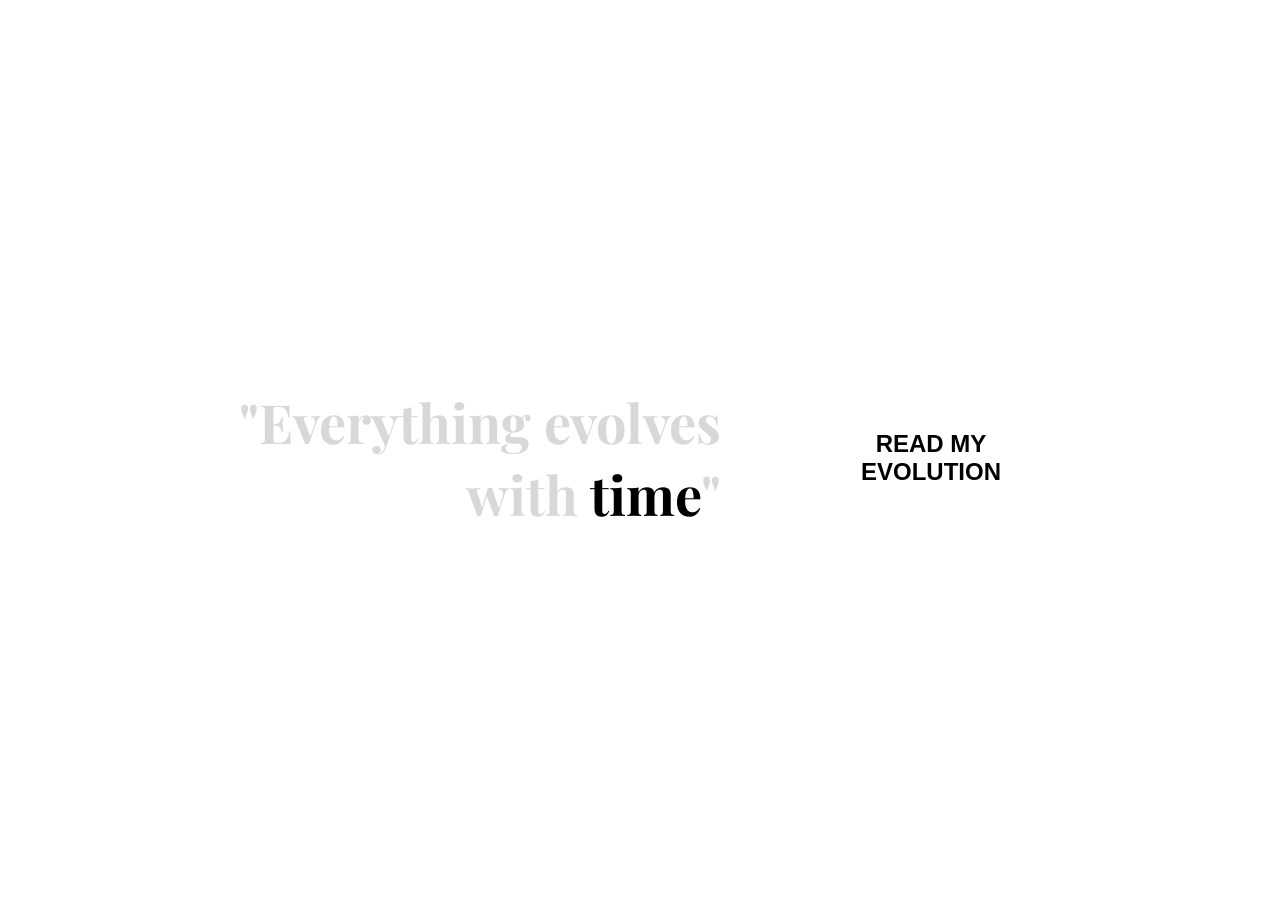
<file: index.html>
<!DOCTYPE html>
<html lang="en">
    <head>
        <meta charset="UTF-8">
        <title>Profile</title>
        <link rel="icon" href="favicon.png">

        <link rel="preconnect" href="https://fonts.googleapis.com">
        <link rel="preconnect" href="https://fonts.gstatic.com" crossorigin>
        <link href="https://fonts.googleapis.com/css2?family=Playfair+Display:wght@500&display=swap" rel="stylesheet">
        <style>
            body {
                display: flex;
                justify-content: center;
                align-items: center;
                height: 100vh;
                text-align: right;
                font-family: 'Playfair Display', serif;
            }
            a {
                text-decoration: none;
            }
            #quote {
                font-size: 36px;
                margin-right: 100px;
            }
            #next {
                height: 180px;
                width: 220px;
                opacity: 0;
                position: relative;
                border-radius: 20px;
                animation: fade-in 1s ease-in-out 2s forwards;
                transition: 1s box-shadow;
            }
            #next div {
                border-radius: 20px;
                position: absolute;
                height: 180px;
                width: 220px;
                background: white;
                text-align: center;
                display: flex;
                flex-direction: column;
                justify-content: center;
            }
            #next h1 {
                padding: 25px 25px;
                color: black;
                font-family: Arial, Helvetica, sans-serif;
            }
            #next:hover {
                box-shadow: 0 5px 35px 0px rgba(0,0,0,.15);
            }
            .fade-out {
                animation: fade-out 4.5s ease-in-out forwards;
                -webkit-animation: fade-out 4.5s ease-in-out forwards;
            }
            @keyframes fade-out {
                from {
                    opacity: 1;
                }
                to {
                    opacity: 0.15;
                }
            }
            @-webkit-keyframes fade-out {
                from {
                    opacity: 1;
                }
                to {
                    opacity: 0.1;
                }
            }
            @keyframes fade-in {
                from {
                    opacity: 0;
                }
                to {
                    opacity: 1;
                }
            }
            @-webkit-keyframes fade-in {
                from {
                    opacity: 0;
                }
                to {
                    opacity: 1;
                }
            }
        </style>
    </head>
    <body>
        <section id="quote">
            <h1>
                <span class="fade-out">"Everything evolves<br> with </span>time<span class="fade-out">"</span>
            </h1>
        </section>
        <section id="next">
            <div>
                <a href="egg.html">
                    <h1>READ MY EVOLUTION</h1>
                </a>
            </div>
        </section>
    </body>
</html>
</file>
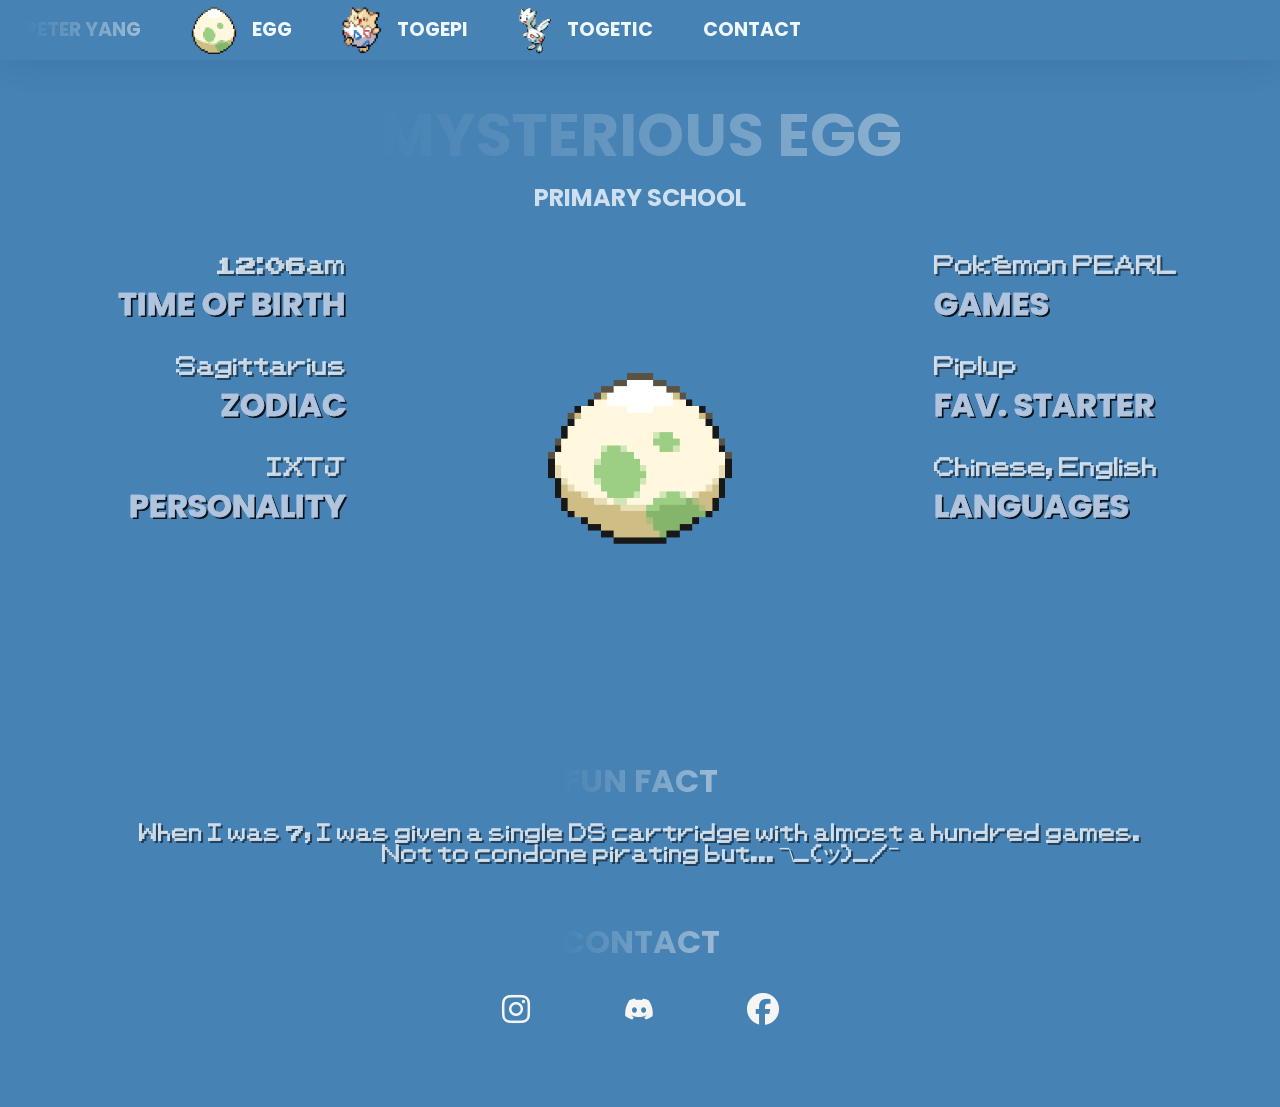
<file: egg.html>
<!DOCTYPE html>
<html lang="en">
    <head>
        <meta charset="UTF-8">
        <title>Stage 0</title>
        <link rel="icon" href="favicon.png">
        <link rel="stylesheet" href="style.css">
        <link rel="stylesheet" href="https://cdnjs.cloudflare.com/ajax/libs/font-awesome/6.1.2/css/all.min.css">
        <script src="script.js"></script>
    </head>
    <body>
        <nav>
            <a href="index.html">
                <strong class="glow">PETER YANG</strong>
            </a>
            <a href="egg.html">
                <img src="egg_icon.gif" class="icon_resize">
                <strong>EGG</strong>
            </a>
            <a href="togepi.html">
                <img src="togepi_icon.png" class="icon_resize">
                <strong>TOGEPI</strong>
            </a>
            <a href="togetic.html">
                <img src="togetic_icon.png" class="icon_resize">
                <strong>TOGETIC</strong>
            </a>
            <a href="#contact">
                <strong>CONTACT</strong>
            </a>
        </nav>
        <section id="content">
            <h1><strong>MYSTERIOUS EGG</strong></h1>
            <h1>PRIMARY SCHOOL</h1>
            <div class="grid-container">
                <div class="grid-item left">
                    <div>
                        <h2>TIME OF BIRTH</h2>
                        <h2 class="wave">TIME OF BIRTH</h2>
                        <span>12:06am</span>
                    </div>
                    <div>
                        <h2>ZODIAC</h2>
                        <h2 class="wave">ZODIAC</h2>
                        <span>Sagittarius</span>
                    </div>
                    <div>
                        <h2>PERSONALITY</h2>
                        <h2 class="wave">PERSONALITY</h2>
                        <span>IXTJ</span>
                    </div>
                </div>
                <a href="togepi.html">
                    <div class="grid-item pokemon-container">
                        <img src="togepi_egg.gif" class="pokemon2">
                        <img src="egg.gif" class="pokemon1">
                        <div>
                            <h3>Oh?<br>The egg is about to hatch!</h3>
                            <p>( Click <img src="cursor.png">&ensp;&ensp;&ensp;to proceed. )</p>
                        </div>
                    </div>
                </a>
                <div class="grid-item right">
                    <div>
                        <h2>GAMES</h2>
                        <h2 class="wave">GAMES</h2>
                        <span>Pokémon PEARL</span>
                    </div>
                    <div>
                        <h2>FAV. STARTER</h2>
                        <h2 class="wave">FAV. STARTER</h2>
                        <span>Piplup</span>
                    </div>
                    <div>
                        <h2>LANGUAGES</h2>
                        <h2 class="wave">LANGUAGES</h2>
                        <span>Chinese, English</span>
                    </div>
                </div>
            </div>
        </section>
        <section id="fact">
            <h2><strong class="glow">FUN FACT</strong></h2>
            <p>When I was 7, I was given a single DS cartridge with almost a hundred games.<br>Not to condone pirating but... ¯\_(ツ)_/¯</p>
        </section>
        <section id="contact">
            <h2><strong class="glow">CONTACT</strong></h2>
            <div class="icons">
                <a href="https://www.instagram.com/ypete__/" class="fa-brands fa-instagram fa-2xl" target="_blank"></a>
                <button onclick="copy()" class="fa-brands fa-discord fa-xl"></button>
                <a href="https://www.facebook.com/profile.php?id=100016269759986" class="fa-brands fa-facebook fa-2xl" target="_blank"></a>
            </div>
        </section>
    </body>
</html>
</file>
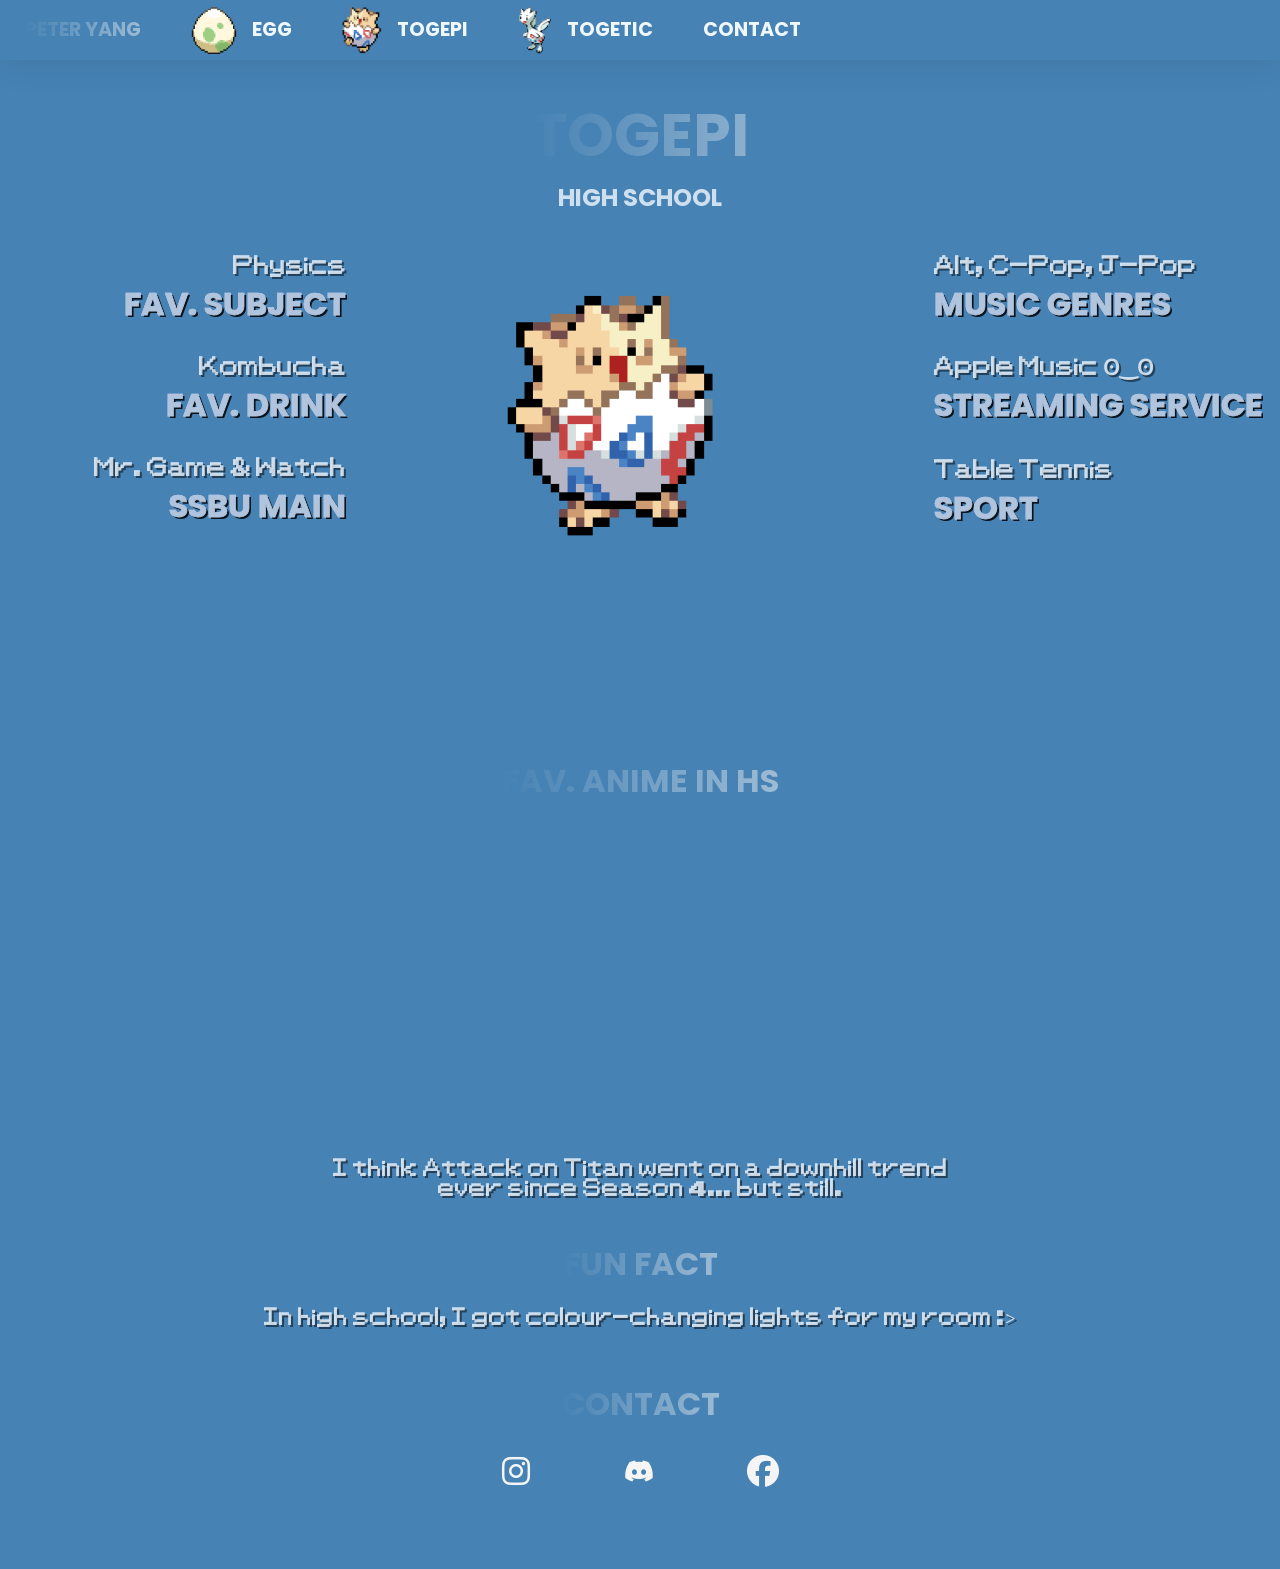
<file: togepi.html>
<!DOCTYPE html>
<html lang="en">
    <head>
        <meta charset="UTF-8">
        <title>Stage 1</title>
        <link rel="icon" href="favicon.png">
        <link rel="stylesheet" href="style.css">
        <link rel="stylesheet" href="https://cdnjs.cloudflare.com/ajax/libs/font-awesome/6.1.2/css/all.min.css">
        <script src="script.js"></script>
    </head>
    <body>
        <nav>
            <a href="index.html">
                <strong class="glow">PETER YANG</strong>
            </a>
            <a href="egg.html">
                <img src="egg_icon.gif" class="icon_resize">
                <strong>EGG</strong>
            </a>
            <a href="togepi.html">
                <img src="togepi_icon.png" class="icon_resize">
                <strong>TOGEPI</strong>
            </a>
            <a href="togetic.html">
                <img src="togetic_icon.png" class="icon_resize">
                <strong>TOGETIC</strong>
            </a>
            <a href="#contact">
                <strong>CONTACT</strong>
            </a>
        </nav>
        <section id="content">
            <h1><strong>TOGEPI</strong></h1>
            <h1>HIGH SCHOOL</h1>
            <div class="grid-container">
                <div class="grid-item left">
                    <div>
                        <h2>FAV. SUBJECT</h2>
                        <h2 class="wave">FAV. SUBJECT</h2>
                        <span>Physics</span>
                    </div>
                    <div>
                        <h2>FAV. DRINK</h2>
                        <h2 class="wave">FAV. DRINK</h2>
                        <span>Kombucha</span>
                    </div>
                    <div>
                        <h2>SSBU MAIN</h2>
                        <h2 class="wave">SSBU MAIN</h2>
                        <span>Mr. Game & Watch</span>
                    </div>
                </div>
                <a href="togetic.html">
                    <div class="grid-item pokemon-container">
                        <img src="togepi.gif" class="pokemon2">
                        <img src="togepi.gif" class="pokemon1">
                        <div>
                            <h3>What?<br>TOGEPI is evolving!</h3>
                            <p>( Click <img src="cursor.png">&ensp;&ensp;&ensp;to proceed. )</p>
                        </div>
                    </div>
                </a>
                <div class="grid-item right">
                    <div>
                        <h2>MUSIC GENRES</h2>
                        <h2 class="wave">MUSIC GENRES</h2>
                        <span>Alt, C-Pop, J-Pop</span>
                    </div>
                    <div>
                        <h2>STREAMING SERVICE</h2>
                        <h2 class="wave">STREAMING SERVICE</h2>
                        <span>Apple Music ʘ‿ʘ</span>
                    </div>
                    <div>
                        <h2>SPORT</h2>
                        <h2 class="wave">SPORT</h2>
                        <span>Table Tennis</span>
                    </div>
                </div>
            </div>
        </section>
        <section id="fact">
            <div>
                <h2><strong class="glow">FAV. ANIME IN HS</strong></h2>
                <iframe width="560" height="315" src="https://www.youtube.com/embed/LKP-vZvjbh8?si=uJf60gAvG9jSCKyx" title="YouTube video player" frameborder="0" allow="accelerometer; autoplay; clipboard-write; encrypted-media; gyroscope; picture-in-picture; web-share" allowfullscreen></iframe>
                <p>I think Attack on Titan went on a downhill trend <br>ever since Season 4... but still.</p>
            </div>
            <div>
                <h2><strong class="glow">FUN FACT</strong></h2>
                <p>In high school, I got colour-changing lights for my room :></p>
            </div>
        </section>
        <section id="contact">
            <h2><strong class="glow">CONTACT</strong></h2>
            <div class="icons">
                <a href="https://www.instagram.com/ypete__/" class="fa-brands fa-instagram fa-2xl" target="_blank"></a>
                <button onclick="copy()" class="fa-brands fa-discord fa-xl"></button>
                <a href="https://www.facebook.com/profile.php?id=100016269759986" class="fa-brands fa-facebook fa-2xl" target="_blank"></a>
            </div>
        </section>
    </body>
</html>
</file>
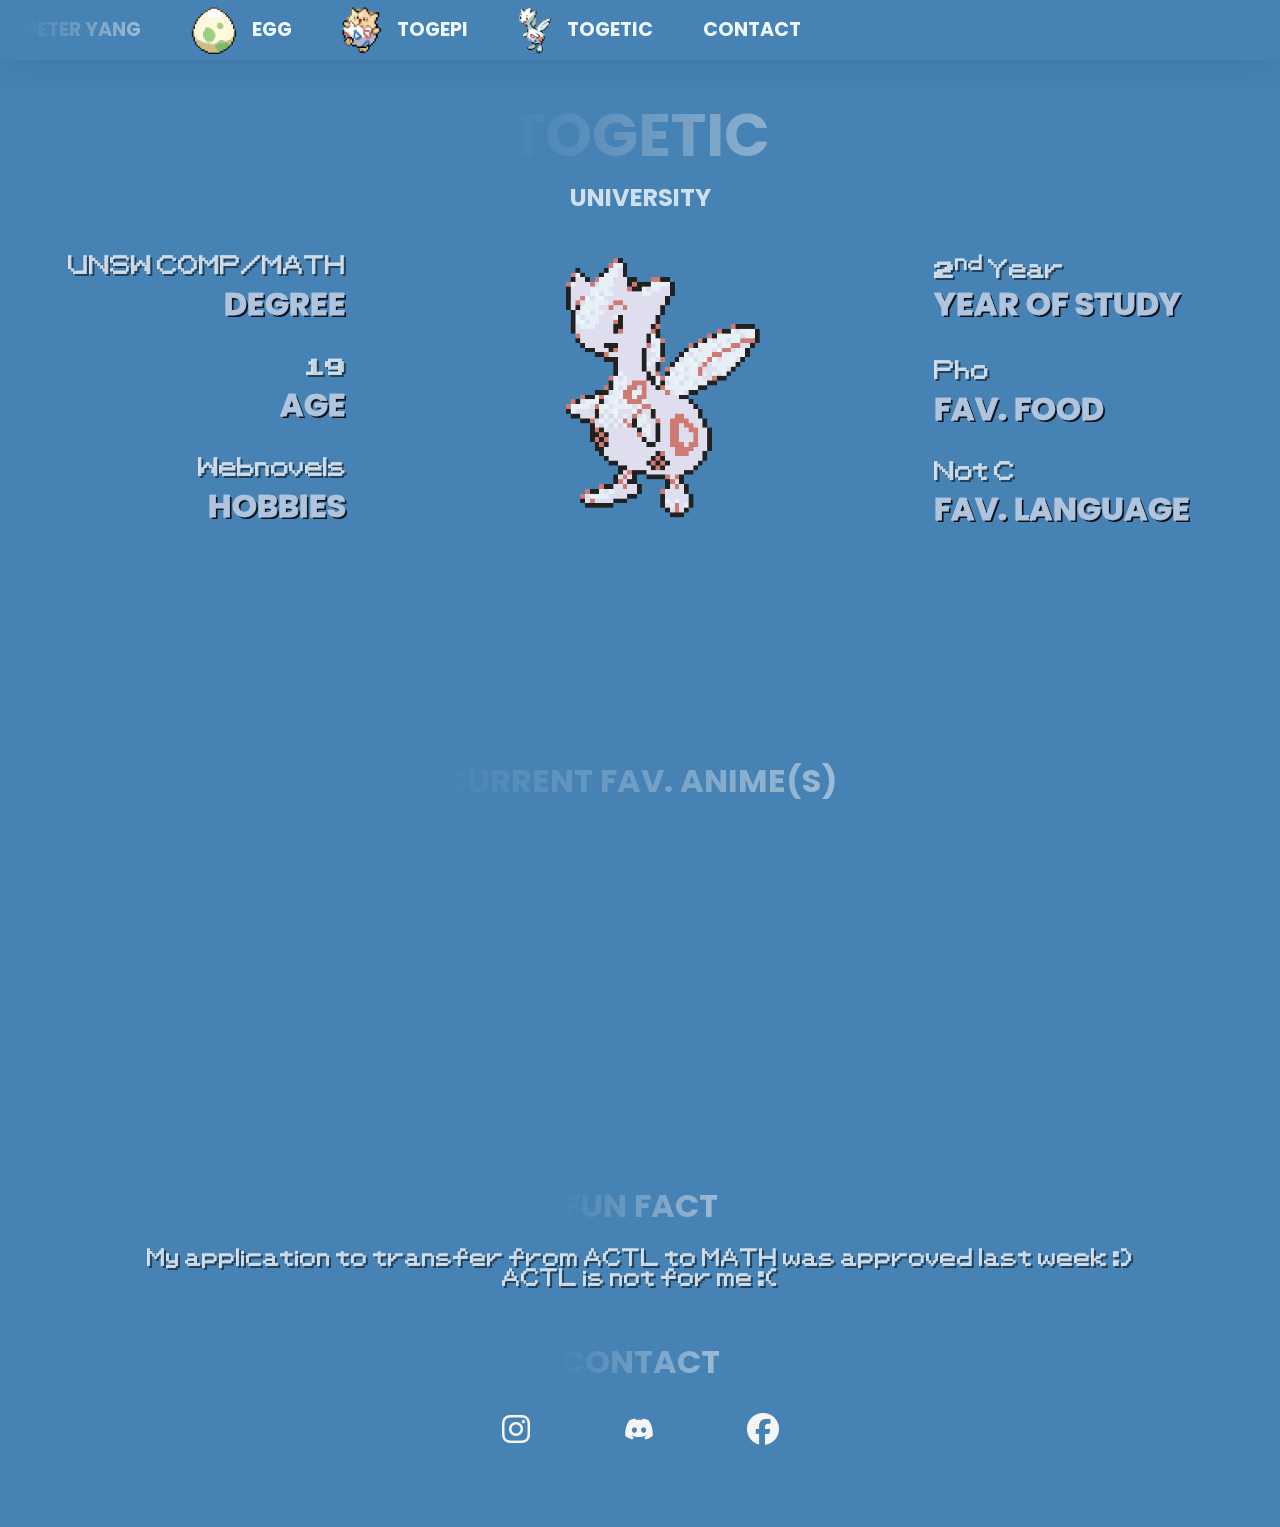
<file: togetic.html>
<!DOCTYPE html>
<html lang="en">
    <head>
        <meta charset="UTF-8">
        <title>Stage 2</title>
        <link rel="icon" href="favicon.png">
        <link rel="stylesheet" href="style.css">
        <link rel="stylesheet" href="https://cdnjs.cloudflare.com/ajax/libs/font-awesome/6.1.2/css/all.min.css">
        <script src="script.js"></script>
    </head>
    <body>
        <nav>
            <a href="index.html">
                <strong class="glow">PETER YANG</strong>
            </a>
            <a href="egg.html">
                <img src="egg_icon.gif" class="icon_resize">
                <strong>EGG</strong>
            </a>
            <a href="togepi.html">
                <img src="togepi_icon.png" class="icon_resize">
                <strong>TOGEPI</strong>
            </a>
            <a href="togetic.html">
                <img src="togetic_icon.png" class="icon_resize">
                <strong>TOGETIC</strong>
            </a>
            <a href="#contact">
                <strong>CONTACT</strong>
            </a>
        </nav>
        <section id="content">
            <h1><strong>TOGETIC</strong></h1>
            <h1>UNIVERSITY</h1>
            <div class="grid-container">
                <div class="grid-item left">
                    <div>
                        <h2>DEGREE</h2>
                        <h2 class="wave">DEGREE</h2>
                        <span>UNSW COMP/MATH</span>
                    </div>
                    <div>
                        <h2>AGE</h2>
                        <h2 class="wave">AGE</h2>
                        <span>19</span>

                    </div>
                    <div>
                        <h2>HOBBIES</h2>
                        <h2 class="wave">HOBBIES</h2>
                        <span>Webnovels</span>
                    </div>
                </div>
                <div class="grid-item pokemon-container">
                    <img src="togetic.gif" class="pokemon2">
                    <img src="togetic.gif" class="pokemon1">
                    <div>
                        <h3>TOGETIC must hold a Shiny <br>Stone to evolve.</h3>
                        <p>( I shall evolve when I graduate! )</p>
                    </div>
                </div>
                <div class="grid-item right">
                    <div>
                        <h2>YEAR OF STUDY</h2>
                        <h2 class="wave">YEAR OF STUDY</h2>
                        <span>2<sup>nd</sup> Year</span>
                    </div>
                    <div>
                        <h2>FAV. FOOD</h2>
                        <h2 class="wave">FAV. FOOD</h2>
                        <span>Pho</span>
                    </div>
                    <div>
                        <h2>FAV. LANGUAGE</h2>
                        <h2 class="wave">FAV. LANGUAGE</h2>
                        <span>Not C</span>
                    </div>
                </div>
            </div>
        </section>
        <section id="fact">

            <h2><strong class="glow">CURRENT FAV. ANIME(S)</strong></h2>
            <iframe width="560" height="315" src="https://www.youtube.com/embed/dFlDRhvM4L0?si=q4XhBa3wE5LZzPFw" title="YouTube video player" frameborder="0" allow="accelerometer; autoplay; clipboard-write; encrypted-media; gyroscope; picture-in-picture; web-share" allowfullscreen></iframe>
            <iframe width="560" height="315" src="https://www.youtube.com/embed/GuAcdIqcanA?si=VR2c6MSte5oY99z7" title="YouTube video player" frameborder="0" allow="accelerometer; autoplay; clipboard-write; encrypted-media; gyroscope; picture-in-picture; web-share" allowfullscreen></iframe>
            <h2><strong class="glow">FUN FACT</strong></h2>
            <p>My application to transfer from ACTL to MATH was approved last week :) <br> ACTL is not for me :(</p>
        </section>
        <section id="contact">
            <h2><strong class="glow">CONTACT</strong></h2>
            <div class="icons">
                <a href="https://www.instagram.com/ypete__/" class="fa-brands fa-instagram fa-2xl" target="_blank"></a>
                <button onclick="copy()" class="fa-brands fa-discord fa-xl"></button>
                <a href="https://www.facebook.com/profile.php?id=100016269759986" class="fa-brands fa-facebook fa-2xl" target="_blank"></a>
            </div>
        </section>
    </body>
</html>
</file>
<file: style.css>
@import url("https://fonts.googleapis.com/css?family=Poppins:100,200,300,400,500,600,700,800,900");
@font-face {
    font-family: pkmn;
    src: url(PKMN.ttf);
}

html {
    scroll-behavior: smooth;
}
body {
    text-align: center;
    font-family: "Poppins", sans-serif;
    margin: auto 0;
    background: steelblue;
    color: rgba(240, 248, 255, 0.8);
}
a {
    text-decoration: none;
}
#content span, #fact p {
    text-shadow: 2px 2px rgba(0, 0, 0, 0.5);
    font-size: 1.3em;
    font-weight: bold;
    font-family: pkmn;
}
#fact p {
    font-size: 1.15em;
}
strong.glow {
    background: linear-gradient(to right, steelblue, whitesmoke);
    background-clip: text;
    -webkit-background-clip: text;
    background-size: 200% 100%;
    color: transparent;
    animation: glow 5s linear infinite;
    -webkit-animation: glow 5s linear infinite;
}
h1 strong {
    font-size: 2.5em;
    background: linear-gradient(to right, steelblue, whitesmoke);
    background-clip: text;
    -webkit-background-clip: text;
    background-size: 250% 100%;
    color: transparent;
    animation: glow 5s linear infinite;
    -webkit-animation: glow 5s linear infinite;
}
h2 {
    font-size: 2em;
}
#contact h2 {
    margin: 10px;
}
nav {
    position: fixed;
    top: 0;
    height: 60px;
    width: 100%;
    display: flex;
    justify-content: flex-start;
    align-items: left;
    background-color: steelblue;
    z-index: 10;
    box-shadow: 0 5px 35px 0px rgba(0,0,0,.075);
}
.icon_resize {
    width: auto;
    height: 240%;
    vertical-align: middle;
    padding-right: 15px;
}
#fact h2 {
    margin-top: 42px;
    margin-bottom: 13px;
}
section#content {
    margin-top: 90px;
}
section#contact {
    margin-top: 50px;
    margin-bottom: 0;
}
h1 {
    margin: 0px;
}
nav a {
    display: flex;
    justify-content: center;
    align-items: center;
    font-size: 1.2em;
    padding: 20px 25px;
    line-height: 60px;
    white-space: nowrap;
    position: relative;
    color: aliceblue;
}
nav a::before {
    transform: scaleX(0);
    transform-origin: bottom right;
}
nav a:hover::before {
    transform: scaleX(1);
    transform-origin: bottom left;
}
nav a::before {
    content: "";
    display: block;
    position: absolute;
    top: 0; right: 0; bottom: 0; left: 0;
    inset: 0 0 0 0;
    height: 60px;
    background: lightsteelblue;
    z-index: -1;
    transition: transform .4s ease;
}

.fa-brands {
    border-radius: 35%;
    margin: 0% 2% 5% 2%;
    color: whitesmoke;
    background-color: transparent;
    transition: background-color 0.5s ease;
}
.fa-facebook {
    padding: 2.57% 1.49%;
}
.fa-facebook:hover {
    background-color: #4267B2;
}
.fa-instagram {
    position: relative;
    padding: 2.5% 1.56% 2.5% 1.56%;
}
.fa-instagram::after {
    content: "";
    top: 0;
    left: 0;
    height: 100%;
    width: 100%;
    position: absolute;
    opacity: 0;
    background: linear-gradient(to right, #fccc63, #b93ab9);
    border-radius: 35%;
    z-index: -1;
    transition: opacity 0.5s ease;
}
.fa-instagram:hover::after {
    opacity: 1;
}
.fa-discord {
    padding: 2.5% 1.45%;
}
.fa-discord:hover {
    background-color: #7289da;
}
button {
    cursor: pointer;
    border: 0;
}
.grid-container {
    display: grid;
    grid-template-columns: 30% 40% 30%;
}
.grid-item {
    padding: 0px 0px;
    display: flex;
    flex-wrap: wrap;
    flex-direction: column;
}
.grid-item.left {
    align-items: flex-end;
}
.grid-item.right {
    align-items: flex-start;
}
.grid-item.left div {
    display: flex;
    flex-direction: row;
    justify-content: flex-end;
    margin: 10%;
}
.grid-item.right div {
    display: flex;
    flex-direction: row;
    justify-content: flex-start;
    margin: 10%;
}
.grid-item h2 {
    position: absolute;
    color: transparent;
    -webkit-text-stroke: 0.75px lightsteelblue;
}
.grid-item .wave {
    color: lightsteelblue;
    animation: wave 3s ease-in-out infinite;
    -webkit-animation: wave 3s ease-in-out infinite;
    text-shadow: 2px 2px rgba(0, 0, 0, 0.85);
}
.pokemon-container {
    display: flex;
    flex-direction: column;
    align-items: center;
    vertical-align: top;
    position: relative;
    width: 40vw;
    height: 500px;
    font-family: pkmn;
}
.pokemon-container img {
    position: absolute;
    top: 50%;
    left: 50%;
    transform: translate(-50%, -75%);
}
.pokemon-container .pokemon1 {
    height: 63%;
}
.pokemon-container .pokemon2 {
    height: 60%;
    opacity: 0;
}
.pokemon-container:hover .pokemon1 {
    opacity: 0;
    z-index: -1; 
}
.pokemon-container:hover .pokemon2 {
    opacity: 1;
}
.pokemon-container div {
    position: absolute;
    top: 50%;
    left: 50%;
    transform: translate(-50%, 65%);
    color: black;
    opacity: 0;
}
.pokemon-container h3 {
    border: 4px double black;
    border-radius: 5px;
    background: white;
    padding: 18px;
    width: 400px;
    text-align: left;
}
.pokemon-container:hover div {
    opacity: 1;
}
.pokemon-container p img {
    width: 3%;
    transform: translate(-360%, 180%);
}

@keyframes glow {
    0% {
        background-position: 35% 50%;
    }
    25% {
        background-position: 0% 50%;
    }
    50% {
        background-position: 50% 50%;
    }
    75% {
        background-position: 100% 50%;
    }
    100% {
        background-position: 35% 50%;
    }
}
@-webkit-keyframes glow {
    0% {
        background-position: 35% 50%;
    }
    25% {
        background-position: 0% 50%;
    }
    50% {
        background-position: 50% 50%;
    }
    75% {
        background-position: 100% 50%;
    }
    100% {
        background-position: 35% 50%;
    }
}

@keyframes wave {
    0%, 100% {
        clip-path: polygon(
            0% 45%,
            16% 44%,
            33% 50%,
            54% 60%,
            70% 61%,
            84% 59%,
            100% 52%,
            100% 100%,
            0% 100%
        );
    } 50% {
        clip-path: polygon(
            0% 60%,
            15% 65%,
            34% 66%,
            51% 62%,
            67% 50%,
            84% 45%,
            100% 46%,
            100% 100%,
            0% 100%
        );
    }
}
@-webkit-keyframes wave {
    0%, 100% {
        clip-path: polygon(
            0% 45%,
            16% 44%,
            33% 50%,
            54% 60%,
            70% 61%,
            84% 59%,
            100% 52%,
            100% 100%,
            0% 100%
        );
    } 50% {
        clip-path: polygon(
            0% 60%,
            15% 65%,
            34% 66%,
            51% 62%,
            67% 50%,
            84% 45%,
            100% 46%,
            100% 100%,
            0% 100%
        );
    }
}
</file>
